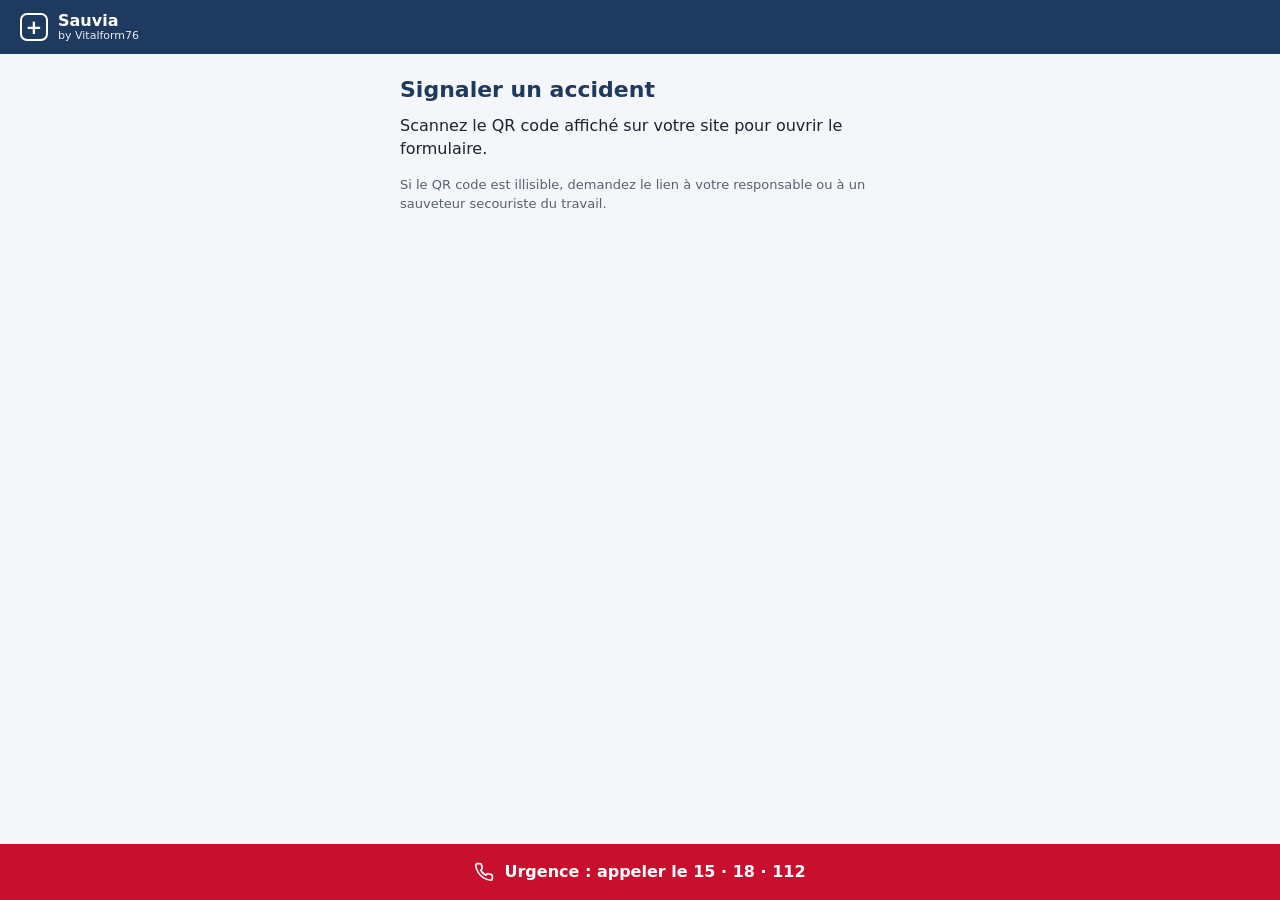
<file: index.html>
<!doctype html>
<html lang="fr">
<head>
<meta charset="utf-8">
<meta name="viewport" content="width=device-width, initial-scale=1, viewport-fit=cover">
<meta name="theme-color" content="#1F3A5F">
<title>Sauvia – Signaler un accident</title>
<link rel="manifest" href="manifest.webmanifest">
<link rel="icon" href="icon.svg" type="image/svg+xml">
<link rel="apple-touch-icon" href="icon.svg">
<link rel="stylesheet" href="style.css">
</head>
<body>
<header class="top">
  <div class="brand"><span class="logo" aria-hidden="true">+</span><span><strong>Sauvia</strong><small>by Vitalform76</small></span></div>
  <span id="siteName" class="site"></span>
</header>

<div id="offline" class="banner warn" role="status" hidden>Hors connexion : la fiche sera envoyée automatiquement au retour du réseau.</div>
<div id="pending" class="banner info" role="status" hidden></div>

<main>
  <!-- Pas de QR -->
  <section id="s-noqr" hidden>
    <h1>Signaler un accident</h1>
    <p class="lead">Scannez le QR code affiché sur votre site pour ouvrir le formulaire.</p>
    <p class="note">Si le QR code est illisible, demandez le lien à votre responsable ou à un sauveteur secouriste du travail.</p>
  </section>

  <!-- PIN -->
  <section id="s-pin" hidden>
    <h1>Signaler un accident</h1>
    <p class="lead">Saisissez le code PIN de votre site.</p>
    <form id="pinForm" novalidate>
      <label for="pin">Code PIN</label>
      <input id="pin" name="pin" type="password" inputmode="numeric" autocomplete="off" pattern="[0-9]*" maxlength="8" required>
      <p id="pinMsg" class="error" role="alert" hidden></p>
      <button type="submit" class="primary" id="pinBtn">Continuer</button>
    </form>
    <p class="note"><a href="sst.html">Espace SST et responsables</a></p>
    <p class="note">Ce formulaire ne remplace pas l'appel aux secours ni l'alerte d'un sauveteur secouriste du travail.</p>
  </section>

  <!-- Formulaire -->
  <section id="s-form" hidden>
    <h1>Signaler un accident</h1>
    <form id="form" novalidate>
      <div class="field">
        <label for="nom">Qui est blessé ?</label>
        <input id="nom" name="nom" type="text" autocomplete="off" placeholder="Nom et prénom" maxlength="150" required>
      </div>

      <fieldset class="field">
        <legend>Statut de la personne</legend>
        <div class="seg">
          <input type="radio" name="statut" id="st-sal" value="salarie" checked><label for="st-sal">Salarié</label>
          <input type="radio" name="statut" id="st-int" value="interimaire"><label for="st-int">Intérimaire</label>
        </div>
        <p id="interimNote" class="hint" hidden>Un intérimaire ne s'inscrit pas au registre : le responsable fera une déclaration d'accident du travail.</p>
      </fieldset>

      <div class="field">
        <label for="zone">Où ?</label>
        <select id="zone" name="zone"></select>
      </div>
      <div class="field">
        <label for="lieu">Précision sur le lieu <span class="opt">(facultatif)</span></label>
        <input id="lieu" name="lieu" type="text" maxlength="300" placeholder="Ex. près de la machine 3">
      </div>

      <div class="field">
        <label for="quand">Quand ?</label>
        <input id="quand" name="quand" type="datetime-local" required>
      </div>

      <div class="field">
        <label for="quoi">Que s'est-il passé ?</label>
        <textarea id="quoi" name="quoi" rows="4" maxlength="2000" placeholder="Décrivez en quelques mots" required></textarea>
      </div>

      <div class="field">
        <span class="lbl">Photos <span class="opt">(facultatif, 3 maximum)</span></span>
        <div id="thumbs" class="thumbs"></div>
        <label for="photo" class="ghost" id="photoBtn">Ajouter une photo</label>
        <input id="photo" type="file" accept="image/*" hidden>
        <label class="check" id="consentRow" hidden><input type="checkbox" id="consent"> <span>La personne blessée est d'accord pour que ces photos soient jointes à la fiche.</span></label>
      </div>

      <p id="formMsg" class="error" role="alert" hidden></p>
      <button type="submit" class="primary" id="sendBtn">Envoyer le signalement</button>
    </form>
  </section>

  <!-- PIN refusé (fiche en attente) -->
  <section id="s-repin" hidden>
    <h1>Code PIN à confirmer</h1>
    <p class="lead">Une fiche en attente n'a pas pu être envoyée : le code PIN a été refusé. Saisissez-le de nouveau.</p>
    <form id="repinForm" novalidate>
      <label for="repin">Code PIN</label>
      <input id="repin" type="password" inputmode="numeric" autocomplete="off" pattern="[0-9]*" maxlength="8">
      <p id="repinMsg" class="error" role="alert" hidden></p>
      <button type="submit" class="primary">Renvoyer la fiche</button>
    </form>
  </section>

  <!-- Confirmation -->
  <section id="s-done" hidden>
    <div class="ok" aria-hidden="true">✓</div>
    <h1 id="doneTitle">Signalement envoyé</h1>
    <p class="lead" id="doneText">Un sauveteur secouriste du travail va prendre en charge la personne.</p>
    <p class="note strong">Si la situation est grave, appelez les secours et prévenez un SST sans attendre.</p>
    <p id="trackBox" class="track" hidden>Numéro de suivi : <code id="trackCode"></code><br><button type="button" id="trackBtn" class="ghost small">Voir l'état de la fiche</button> <span id="trackState"></span></p>
    <button type="button" class="primary" id="againBtn">Nouveau signalement</button>
  </section>
</main>

<a class="urgence" href="tel:112">
  <svg width="20" height="20" viewBox="0 0 24 24" fill="none" stroke="#fff" stroke-width="2" stroke-linecap="round" stroke-linejoin="round" aria-hidden="true"><path d="M22 16.9v3a2 2 0 0 1-2.2 2 19.8 19.8 0 0 1-8.6-3.1 19.5 19.5 0 0 1-6-6A19.8 19.8 0 0 1 2.1 4.2 2 2 0 0 1 4.1 2h3a2 2 0 0 1 2 1.7c.1 1 .4 1.9.7 2.8a2 2 0 0 1-.5 2.1L8.1 9.9a16 16 0 0 0 6 6l1.3-1.3a2 2 0 0 1 2.1-.4c.9.3 1.8.6 2.8.7a2 2 0 0 1 1.7 2z"/></svg>
  Urgence : appeler le 15 · 18 · 112
</a>
<script src="config.js"></script>
<script src="app.js"></script>
</body>
</html>
</file>
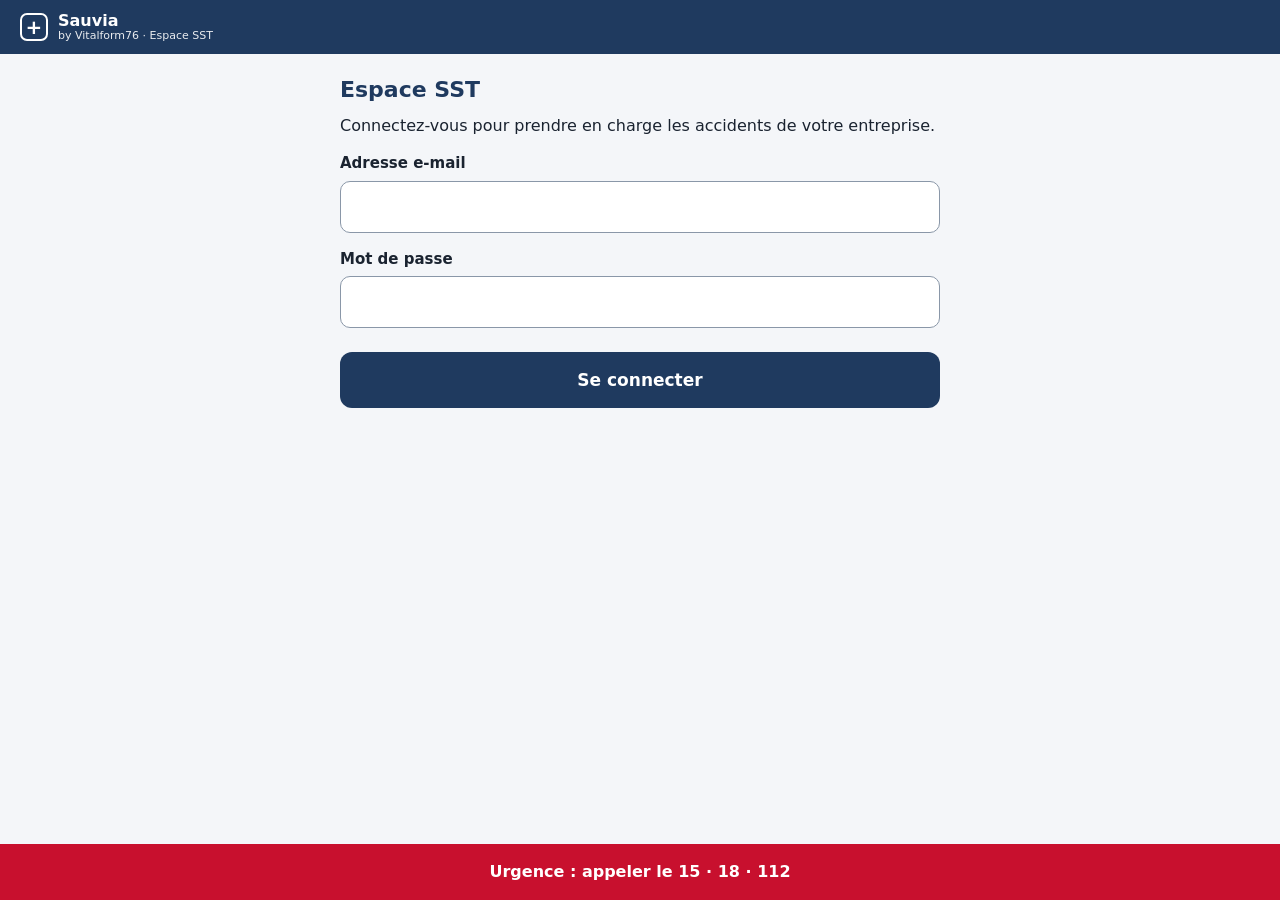
<file: sst.html>
<!doctype html>
<html lang="fr">
<head>
<meta charset="utf-8">
<meta name="viewport" content="width=device-width, initial-scale=1, viewport-fit=cover">
<meta name="theme-color" content="#1F3A5F">
<title>Sauvia – Espace SST</title>
<link rel="manifest" href="manifest.webmanifest">
<link rel="icon" href="icon.svg" type="image/svg+xml">
<link rel="stylesheet" href="style.css">
<link rel="stylesheet" href="sst.css">
<link rel="stylesheet" href="resp.css">
</head>
<body>
<header class="top">
  <div class="brand"><span class="logo" aria-hidden="true">+</span><span><strong>Sauvia</strong><small>by Vitalform76 · Espace SST</small></span></div>
  <span id="who" class="site"></span>
</header>
<div id="offline" class="banner warn" role="status" hidden>Hors connexion : vos modifications sont gardées sur ce téléphone et envoyées au retour du réseau.</div>
<div id="queued" class="banner info" role="status" hidden></div>
<main id="app"></main>
<a class="urgence" href="tel:112">Urgence : appeler le 15 · 18 · 112</a>
<script src="config.js"></script>
<script src="sst.js"></script>
<script src="resp.js"></script>
</body>
</html>
</file>
<file: style.css>
:root{--navy:#1F3A5F;--red:#C8102E;--bg:#F4F6F9;--ink:#1A2330;--muted:#566170;--line:#8A97A8;--warnbg:#FFF4E0;--warn:#6B4200;--infobg:#E6EEF9;--info:#153A73}
*{box-sizing:border-box}
html{-webkit-text-size-adjust:100%}
body{margin:0;background:var(--bg);color:var(--ink);font-family:system-ui,-apple-system,"Segoe UI",Roboto,Helvetica,Arial,sans-serif;font-size:16px;line-height:1.45;padding-bottom:calc(56px + env(safe-area-inset-bottom))}
[hidden]{display:none!important}
.top{background:var(--navy);color:#fff;padding:12px 20px;padding-top:calc(12px + env(safe-area-inset-top));display:flex;align-items:center;justify-content:space-between;gap:12px}
.brand{display:flex;align-items:center;gap:10px}
.brand span:last-child{display:flex;flex-direction:column;line-height:1.1}
.brand small{font-size:11px;opacity:.9}
.logo{width:28px;height:28px;border:2px solid #fff;border-radius:7px;display:grid;place-items:center;font-weight:700;font-size:20px;line-height:1}
.site{font-size:13px;opacity:.95;text-align:right}
.banner{padding:10px 20px;font-size:13px;line-height:1.35}
.banner.warn{background:var(--warnbg);color:var(--warn)}
.banner.info{background:var(--infobg);color:var(--info)}
main{max-width:520px;margin:0 auto;padding:20px 20px 24px}
h1{font-size:22px;color:var(--navy);margin:0 0 8px}
.lead{margin:0 0 16px}
.note{font-size:13px;color:var(--muted);margin-top:16px}
.note.strong{color:var(--ink);font-weight:600}
.field{display:flex;flex-direction:column;gap:6px;margin:0 0 16px;border:0;padding:0;min-width:0}
label,legend,.lbl{font-size:15px;font-weight:600;padding:0}
.opt{font-weight:400;color:var(--muted);font-size:13px}
input[type=text],input[type=password],input[type=datetime-local],select,textarea{width:100%;min-height:52px;border:1px solid var(--line);border-radius:10px;padding:0 14px;font:inherit;font-size:16px;background:#fff;color:var(--ink)}
textarea{padding:12px 14px;resize:vertical}
input[type=password]{letter-spacing:.3em;font-size:22px;text-align:center}
:focus-visible{outline:3px solid var(--navy);outline-offset:2px}
.seg{display:grid;grid-template-columns:1fr 1fr;gap:10px}
.seg input{position:absolute;opacity:0;pointer-events:none}
.seg label{min-height:52px;display:grid;place-items:center;border:1px solid var(--line);border-radius:10px;background:#fff;font-weight:500;cursor:pointer}
.seg input:checked+label{background:var(--navy);border:2px solid var(--navy);color:#fff;font-weight:600}
.seg input:focus-visible+label{outline:3px solid var(--navy);outline-offset:2px}
.hint{font-size:13px;color:var(--warn);background:var(--warnbg);border-radius:8px;padding:8px 10px;margin:4px 0 0}
.primary{width:100%;min-height:56px;border:0;border-radius:12px;background:var(--navy);color:#fff;font:inherit;font-size:17px;font-weight:600;cursor:pointer;margin-top:8px}
.primary:disabled{opacity:.6}
.ghost{display:inline-flex;align-items:center;justify-content:center;min-height:48px;padding:0 16px;border:2px solid var(--navy);border-radius:10px;background:#fff;color:var(--navy);font-weight:600;cursor:pointer;font-size:15px}
.ghost.small{min-height:40px;margin-top:6px}
.error{color:#7A1020;background:#FDE8EB;border-radius:8px;padding:8px 10px;font-size:14px;margin:8px 0 0}
.thumbs{display:flex;gap:10px;flex-wrap:wrap}
.thumbs .t{position:relative;width:84px;height:84px;border-radius:10px;overflow:hidden;border:1px solid var(--line)}
.thumbs img{width:100%;height:100%;object-fit:cover;display:block}
.thumbs button{position:absolute;top:2px;right:2px;width:32px;height:32px;border-radius:50%;border:0;background:rgba(0,0,0,.65);color:#fff;font-size:18px;line-height:1;cursor:pointer}
.check{display:flex;gap:10px;align-items:flex-start;font-weight:400;font-size:14px;margin-top:8px}
.check input{width:22px;height:22px;flex:none;margin-top:1px}
.ok{width:64px;height:64px;border-radius:50%;background:#EAF6EF;color:#0F4D2A;display:grid;place-items:center;font-size:34px;margin:8px 0 12px}
.track{background:#fff;border:1px solid #D5DCE6;border-radius:12px;padding:12px;font-size:14px}
.track code{font-size:12px;word-break:break-all}
.urgence{position:fixed;left:0;right:0;bottom:0;display:flex;align-items:center;justify-content:center;gap:10px;min-height:56px;padding-bottom:env(safe-area-inset-bottom);background:var(--red);color:#fff;text-decoration:none;font-weight:700;font-size:16px;z-index:10}
@media (prefers-reduced-motion:no-preference){.primary,.ghost{transition:opacity .15s}}
</file>
<file: sst.css>
main{max-width:640px}
.row{display:flex;gap:10px;align-items:center;justify-content:space-between}
.card{background:#fff;border:1px solid #D5DCE6;border-radius:12px;padding:14px;margin:0 0 12px;display:block;color:inherit;text-decoration:none;width:100%;text-align:left;font:inherit;cursor:pointer}
.card h3{margin:0 0 4px;font-size:17px}
.card p{margin:2px 0;font-size:14px;color:var(--muted)}
.badge{display:inline-block;font-size:12px;font-weight:700;border-radius:999px;padding:4px 10px;white-space:nowrap}
.b-todo{background:#FDE8EB;color:#7A1020}.b-visa{background:#FFF4E0;color:#6B4200}.b-qual{background:#E6EEF9;color:#153A73}.b-reg{background:#EAF6EF;color:#0F4D2A}.b-dat{background:#F0E9F8;color:#4A2A73}.b-clos{background:#EEE;color:#444}
.tabs{display:flex;gap:8px;flex-wrap:wrap;margin:0 0 14px}
.chip{min-height:44px;padding:0 14px;border-radius:999px;border:1px solid var(--line);background:#fff;font:inherit;font-size:14px;cursor:pointer}
.chip[aria-pressed=true]{background:var(--navy);border-color:var(--navy);color:#fff;font-weight:600}
.back{background:none;border:0;color:var(--navy);font:inherit;font-weight:600;min-height:44px;padding:0;cursor:pointer}
.sect{background:#fff;border:1px solid #D5DCE6;border-radius:12px;padding:14px;margin:0 0 14px}
.sect h2{margin:0 0 8px;font-size:17px;color:var(--navy)}
.kv{display:grid;grid-template-columns:110px 1fr;gap:4px 10px;font-size:15px;margin:0}
.kv dt{color:var(--muted)}.kv dd{margin:0}
.steps{list-style:none;margin:0;padding:0}
.steps li{margin:0 0 8px}
.steps label{display:flex;gap:10px;align-items:flex-start;font-weight:400;font-size:15px;background:var(--bg);border-radius:10px;padding:10px;cursor:pointer}
.steps input{width:24px;height:24px;flex:none;margin-top:1px}
.alertline{background:var(--infobg);color:var(--info);border-radius:10px;padding:10px;font-size:14px;margin:0 0 10px}
.btn-red{background:var(--red)}
.grid2{display:grid;grid-template-columns:1fr 1fr;gap:10px}
.sigbox{border:2px dashed var(--line);border-radius:10px;background:#fff;touch-action:none;width:100%;height:140px;display:block}
.photos{display:flex;gap:10px;flex-wrap:wrap}.photos img{width:100px;height:100px;object-fit:cover;border-radius:10px;border:1px solid var(--line)}
.locked{background:#EAF6EF;color:#0F4D2A;border-radius:10px;padding:10px;font-size:14px;margin:0 0 12px}
.small{font-size:13px;color:var(--muted)}
select.sm,input.sm{min-height:48px}

.alarm{position:fixed;inset:0;z-index:100;display:flex;align-items:center;justify-content:center;padding:20px;color:#fff;overflow:auto}
.alarm-red{background:#C8102E;animation:pulse 1s infinite alternate}.alarm-blue{background:#1F3A5F}
@keyframes pulse{from{background:#C8102E}to{background:#8E0A20}}
@media (prefers-reduced-motion:reduce){.alarm-red{animation:none}}
.alarm-box{width:100%;max-width:420px;text-align:center}
.alarm-kicker{font-size:15px;font-weight:800;letter-spacing:.08em;margin:0 0 8px}
.alarm h2{font-size:30px;margin:0 0 8px;color:#fff}
.alarm-text{font-size:18px;margin:0 0 6px}.alarm-time,.alarm-msg{font-size:14px;margin:0 0 14px;min-height:18px}
.alarm button,.alarm-call{display:block;width:100%;min-height:64px;border-radius:14px;font:inherit;font-size:20px;font-weight:800;margin:0 0 12px;border:0;cursor:pointer;text-align:center;line-height:64px;text-decoration:none;padding:0}
.alarm-go{background:#fff;color:#8E0A20}.alarm-blue .alarm-go{color:#1F3A5F}
.alarm-no{background:transparent;color:#fff;border:2px solid #fff!important;line-height:60px!important}
.alarm-call{color:#fff;text-decoration:underline;font-size:16px;min-height:44px;line-height:44px}
.toast{position:fixed;left:16px;right:16px;bottom:80px;background:#1A2330;color:#fff;border-radius:12px;padding:14px;z-index:120;text-align:center}
</file>
<file: resp.css>
.choices{display:grid;gap:10px;margin:12px 0}
.choice{display:flex;gap:12px;align-items:flex-start;background:var(--bg);border:2px solid transparent;border-radius:12px;padding:12px;cursor:pointer;font-weight:400}
.choice:has(input:checked){border-color:var(--navy);background:#fff}
.choice input{width:24px;height:24px;flex:none;margin-top:2px}
.choice strong{display:block;font-size:16px}.choice small{display:block;color:var(--muted);font-size:13px;margin-top:2px}
.datrow{display:flex;gap:10px;justify-content:space-between;align-items:flex-start;border-top:1px solid #E3E8EF;padding:10px 0}
.datlbl{display:block;font-size:13px;color:var(--muted)}.datval{display:block;font-size:16px;word-break:break-word}
.sects{display:flex;gap:12px;flex-wrap:wrap}.sects figure{margin:0}.sects img{width:150px;height:70px;object-fit:contain;background:#fff;border:1px solid var(--line);border-radius:8px}.sects figcaption{font-size:13px;color:var(--muted)}
.regscroll{overflow-x:auto}
.regtable{border-collapse:collapse;font-size:13px;min-width:900px;width:100%;background:#fff}
.regtable th,.regtable td{border:1px solid #C9D2DE;padding:6px 8px;text-align:left;vertical-align:top}
.regtable th{background:#EEF2F7}
@media print{
  @page{size:A4 landscape;margin:12mm}
  body *{visibility:hidden}
  #regprint,#regprint *{visibility:visible}
  #regprint{position:absolute;left:0;top:0;width:100%}
  .regscroll{overflow:visible}.regtable{min-width:0;font-size:10px}
}
</file>
